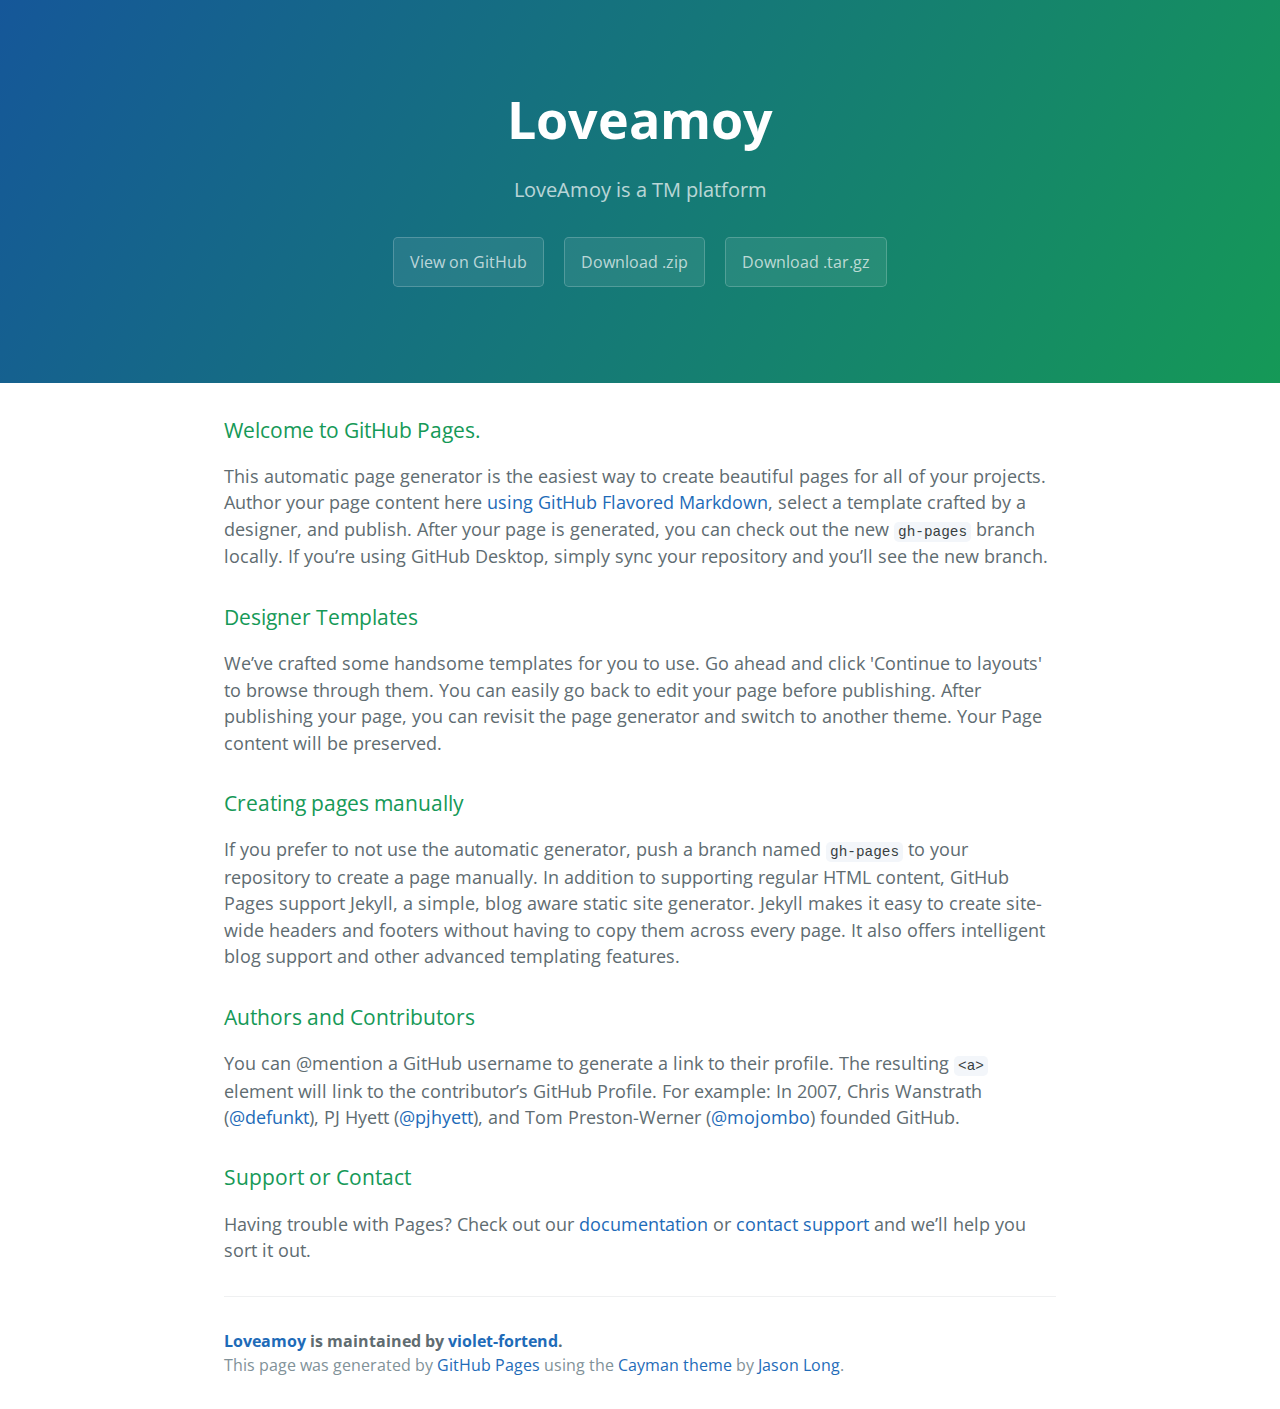
<file: index.html>
<!DOCTYPE html>
<html lang="en-us">
  <head>
    <meta charset="UTF-8">
    <title>Loveamoy by violet-fortend</title>
    <meta name="viewport" content="width=device-width, initial-scale=1">
    <link rel="stylesheet" type="text/css" href="stylesheets/normalize.css" media="screen">
    <link href='https://fonts.googleapis.com/css?family=Open+Sans:400,700' rel='stylesheet' type='text/css'>
    <link rel="stylesheet" type="text/css" href="stylesheets/stylesheet.css" media="screen">
    <link rel="stylesheet" type="text/css" href="stylesheets/github-light.css" media="screen">
  </head>
  <body>
    <section class="page-header">
      <h1 class="project-name">Loveamoy</h1>
      <h2 class="project-tagline">LoveAmoy is a TM platform</h2>
      <a href="https://github.com/violet-fortend/LoveAmoy" class="btn">View on GitHub</a>
      <a href="https://github.com/violet-fortend/LoveAmoy/zipball/master" class="btn">Download .zip</a>
      <a href="https://github.com/violet-fortend/LoveAmoy/tarball/master" class="btn">Download .tar.gz</a>
    </section>

    <section class="main-content">
      <h3>
<a id="welcome-to-github-pages" class="anchor" href="#welcome-to-github-pages" aria-hidden="true"><span aria-hidden="true" class="octicon octicon-link"></span></a>Welcome to GitHub Pages.</h3>

<p>This automatic page generator is the easiest way to create beautiful pages for all of your projects. Author your page content here <a href="https://guides.github.com/features/mastering-markdown/">using GitHub Flavored Markdown</a>, select a template crafted by a designer, and publish. After your page is generated, you can check out the new <code>gh-pages</code> branch locally. If you’re using GitHub Desktop, simply sync your repository and you’ll see the new branch.</p>

<h3>
<a id="designer-templates" class="anchor" href="#designer-templates" aria-hidden="true"><span aria-hidden="true" class="octicon octicon-link"></span></a>Designer Templates</h3>

<p>We’ve crafted some handsome templates for you to use. Go ahead and click 'Continue to layouts' to browse through them. You can easily go back to edit your page before publishing. After publishing your page, you can revisit the page generator and switch to another theme. Your Page content will be preserved.</p>

<h3>
<a id="creating-pages-manually" class="anchor" href="#creating-pages-manually" aria-hidden="true"><span aria-hidden="true" class="octicon octicon-link"></span></a>Creating pages manually</h3>

<p>If you prefer to not use the automatic generator, push a branch named <code>gh-pages</code> to your repository to create a page manually. In addition to supporting regular HTML content, GitHub Pages support Jekyll, a simple, blog aware static site generator. Jekyll makes it easy to create site-wide headers and footers without having to copy them across every page. It also offers intelligent blog support and other advanced templating features.</p>

<h3>
<a id="authors-and-contributors" class="anchor" href="#authors-and-contributors" aria-hidden="true"><span aria-hidden="true" class="octicon octicon-link"></span></a>Authors and Contributors</h3>

<p>You can @mention a GitHub username to generate a link to their profile. The resulting <code>&lt;a&gt;</code> element will link to the contributor’s GitHub Profile. For example: In 2007, Chris Wanstrath (<a href="https://github.com/defunkt" class="user-mention">@defunkt</a>), PJ Hyett (<a href="https://github.com/pjhyett" class="user-mention">@pjhyett</a>), and Tom Preston-Werner (<a href="https://github.com/mojombo" class="user-mention">@mojombo</a>) founded GitHub.</p>

<h3>
<a id="support-or-contact" class="anchor" href="#support-or-contact" aria-hidden="true"><span aria-hidden="true" class="octicon octicon-link"></span></a>Support or Contact</h3>

<p>Having trouble with Pages? Check out our <a href="https://help.github.com/pages">documentation</a> or <a href="https://github.com/contact">contact support</a> and we’ll help you sort it out.</p>

      <footer class="site-footer">
        <span class="site-footer-owner"><a href="https://github.com/violet-fortend/LoveAmoy">Loveamoy</a> is maintained by <a href="https://github.com/violet-fortend">violet-fortend</a>.</span>

        <span class="site-footer-credits">This page was generated by <a href="https://pages.github.com">GitHub Pages</a> using the <a href="https://github.com/jasonlong/cayman-theme">Cayman theme</a> by <a href="https://twitter.com/jasonlong">Jason Long</a>.</span>
      </footer>

    </section>

  
  </body>
</html>
</file>
<file: stylesheets/stylesheet.css>
* {
  box-sizing: border-box; }

body {
  padding: 0;
  margin: 0;
  font-family: "Open Sans", "Helvetica Neue", Helvetica, Arial, sans-serif;
  font-size: 16px;
  line-height: 1.5;
  color: #606c71; }

a {
  color: #1e6bb8;
  text-decoration: none; }
  a:hover {
    text-decoration: underline; }

.btn {
  display: inline-block;
  margin-bottom: 1rem;
  color: rgba(255, 255, 255, 0.7);
  background-color: rgba(255, 255, 255, 0.08);
  border-color: rgba(255, 255, 255, 0.2);
  border-style: solid;
  border-width: 1px;
  border-radius: 0.3rem;
  transition: color 0.2s, background-color 0.2s, border-color 0.2s; }
  .btn + .btn {
    margin-left: 1rem; }

.btn:hover {
  color: rgba(255, 255, 255, 0.8);
  text-decoration: none;
  background-color: rgba(255, 255, 255, 0.2);
  border-color: rgba(255, 255, 255, 0.3); }

@media screen and (min-width: 64em) {
  .btn {
    padding: 0.75rem 1rem; } }

@media screen and (min-width: 42em) and (max-width: 64em) {
  .btn {
    padding: 0.6rem 0.9rem;
    font-size: 0.9rem; } }

@media screen and (max-width: 42em) {
  .btn {
    display: block;
    width: 100%;
    padding: 0.75rem;
    font-size: 0.9rem; }
    .btn + .btn {
      margin-top: 1rem;
      margin-left: 0; } }

.page-header {
  color: #fff;
  text-align: center;
  background-color: #159957;
  background-image: linear-gradient(120deg, #155799, #159957); }

@media screen and (min-width: 64em) {
  .page-header {
    padding: 5rem 6rem; } }

@media screen and (min-width: 42em) and (max-width: 64em) {
  .page-header {
    padding: 3rem 4rem; } }

@media screen and (max-width: 42em) {
  .page-header {
    padding: 2rem 1rem; } }

.project-name {
  margin-top: 0;
  margin-bottom: 0.1rem; }

@media screen and (min-width: 64em) {
  .project-name {
    font-size: 3.25rem; } }

@media screen and (min-width: 42em) and (max-width: 64em) {
  .project-name {
    font-size: 2.25rem; } }

@media screen and (max-width: 42em) {
  .project-name {
    font-size: 1.75rem; } }

.project-tagline {
  margin-bottom: 2rem;
  font-weight: normal;
  opacity: 0.7; }

@media screen and (min-width: 64em) {
  .project-tagline {
    font-size: 1.25rem; } }

@media screen and (min-width: 42em) and (max-width: 64em) {
  .project-tagline {
    font-size: 1.15rem; } }

@media screen and (max-width: 42em) {
  .project-tagline {
    font-size: 1rem; } }

.main-content :first-child {
  margin-top: 0; }
.main-content img {
  max-width: 100%; }
.main-content h1, .main-content h2, .main-content h3, .main-content h4, .main-content h5, .main-content h6 {
  margin-top: 2rem;
  margin-bottom: 1rem;
  font-weight: normal;
  color: #159957; }
.main-content p {
  margin-bottom: 1em; }
.main-content code {
  padding: 2px 4px;
  font-family: Consolas, "Liberation Mono", Menlo, Courier, monospace;
  font-size: 0.9rem;
  color: #383e41;
  background-color: #f3f6fa;
  border-radius: 0.3rem; }
.main-content pre {
  padding: 0.8rem;
  margin-top: 0;
  margin-bottom: 1rem;
  font: 1rem Consolas, "Liberation Mono", Menlo, Courier, monospace;
  color: #567482;
  word-wrap: normal;
  background-color: #f3f6fa;
  border: solid 1px #dce6f0;
  border-radius: 0.3rem; }
  .main-content pre > code {
    padding: 0;
    margin: 0;
    font-size: 0.9rem;
    color: #567482;
    word-break: normal;
    white-space: pre;
    background: transparent;
    border: 0; }
.main-content .highlight {
  margin-bottom: 1rem; }
  .main-content .highlight pre {
    margin-bottom: 0;
    word-break: normal; }
.main-content .highlight pre, .main-content pre {
  padding: 0.8rem;
  overflow: auto;
  font-size: 0.9rem;
  line-height: 1.45;
  border-radius: 0.3rem; }
.main-content pre code, .main-content pre tt {
  display: inline;
  max-width: initial;
  padding: 0;
  margin: 0;
  overflow: initial;
  line-height: inherit;
  word-wrap: normal;
  background-color: transparent;
  border: 0; }
  .main-content pre code:before, .main-content pre code:after, .main-content pre tt:before, .main-content pre tt:after {
    content: normal; }
.main-content ul, .main-content ol {
  margin-top: 0; }
.main-content blockquote {
  padding: 0 1rem;
  margin-left: 0;
  color: #819198;
  border-left: 0.3rem solid #dce6f0; }
  .main-content blockquote > :first-child {
    margin-top: 0; }
  .main-content blockquote > :last-child {
    margin-bottom: 0; }
.main-content table {
  display: block;
  width: 100%;
  overflow: auto;
  word-break: normal;
  word-break: keep-all; }
  .main-content table th {
    font-weight: bold; }
  .main-content table th, .main-content table td {
    padding: 0.5rem 1rem;
    border: 1px solid #e9ebec; }
.main-content dl {
  padding: 0; }
  .main-content dl dt {
    padding: 0;
    margin-top: 1rem;
    font-size: 1rem;
    font-weight: bold; }
  .main-content dl dd {
    padding: 0;
    margin-bottom: 1rem; }
.main-content hr {
  height: 2px;
  padding: 0;
  margin: 1rem 0;
  background-color: #eff0f1;
  border: 0; }

@media screen and (min-width: 64em) {
  .main-content {
    max-width: 64rem;
    padding: 2rem 6rem;
    margin: 0 auto;
    font-size: 1.1rem; } }

@media screen and (min-width: 42em) and (max-width: 64em) {
  .main-content {
    padding: 2rem 4rem;
    font-size: 1.1rem; } }

@media screen and (max-width: 42em) {
  .main-content {
    padding: 2rem 1rem;
    font-size: 1rem; } }

.site-footer {
  padding-top: 2rem;
  margin-top: 2rem;
  border-top: solid 1px #eff0f1; }

.site-footer-owner {
  display: block;
  font-weight: bold; }

.site-footer-credits {
  color: #819198; }

@media screen and (min-width: 64em) {
  .site-footer {
    font-size: 1rem; } }

@media screen and (min-width: 42em) and (max-width: 64em) {
  .site-footer {
    font-size: 1rem; } }

@media screen and (max-width: 42em) {
  .site-footer {
    font-size: 0.9rem; } }
</file>
<file: stylesheets/github-light.css>
/*
The MIT License (MIT)

Copyright (c) 2016 GitHub, Inc.

Permission is hereby granted, free of charge, to any person obtaining a copy
of this software and associated documentation files (the "Software"), to deal
in the Software without restriction, including without limitation the rights
to use, copy, modify, merge, publish, distribute, sublicense, and/or sell
copies of the Software, and to permit persons to whom the Software is
furnished to do so, subject to the following conditions:

The above copyright notice and this permission notice shall be included in all
copies or substantial portions of the Software.

THE SOFTWARE IS PROVIDED "AS IS", WITHOUT WARRANTY OF ANY KIND, EXPRESS OR
IMPLIED, INCLUDING BUT NOT LIMITED TO THE WARRANTIES OF MERCHANTABILITY,
FITNESS FOR A PARTICULAR PURPOSE AND NONINFRINGEMENT. IN NO EVENT SHALL THE
AUTHORS OR COPYRIGHT HOLDERS BE LIABLE FOR ANY CLAIM, DAMAGES OR OTHER
LIABILITY, WHETHER IN AN ACTION OF CONTRACT, TORT OR OTHERWISE, ARISING FROM,
OUT OF OR IN CONNECTION WITH THE SOFTWARE OR THE USE OR OTHER DEALINGS IN THE
SOFTWARE.

*/

.pl-c /* comment */ {
  color: #969896;
}

.pl-c1 /* constant, variable.other.constant, support, meta.property-name, support.constant, support.variable, meta.module-reference, markup.raw, meta.diff.header */,
.pl-s .pl-v /* string variable */ {
  color: #0086b3;
}

.pl-e /* entity */,
.pl-en /* entity.name */ {
  color: #795da3;
}

.pl-smi /* variable.parameter.function, storage.modifier.package, storage.modifier.import, storage.type.java, variable.other */,
.pl-s .pl-s1 /* string source */ {
  color: #333;
}

.pl-ent /* entity.name.tag */ {
  color: #63a35c;
}

.pl-k /* keyword, storage, storage.type */ {
  color: #a71d5d;
}

.pl-s /* string */,
.pl-pds /* punctuation.definition.string, string.regexp.character-class */,
.pl-s .pl-pse .pl-s1 /* string punctuation.section.embedded source */,
.pl-sr /* string.regexp */,
.pl-sr .pl-cce /* string.regexp constant.character.escape */,
.pl-sr .pl-sre /* string.regexp source.ruby.embedded */,
.pl-sr .pl-sra /* string.regexp string.regexp.arbitrary-repitition */ {
  color: #183691;
}

.pl-v /* variable */ {
  color: #ed6a43;
}

.pl-id /* invalid.deprecated */ {
  color: #b52a1d;
}

.pl-ii /* invalid.illegal */ {
  color: #f8f8f8;
  background-color: #b52a1d;
}

.pl-sr .pl-cce /* string.regexp constant.character.escape */ {
  font-weight: bold;
  color: #63a35c;
}

.pl-ml /* markup.list */ {
  color: #693a17;
}

.pl-mh /* markup.heading */,
.pl-mh .pl-en /* markup.heading entity.name */,
.pl-ms /* meta.separator */ {
  font-weight: bold;
  color: #1d3e81;
}

.pl-mq /* markup.quote */ {
  color: #008080;
}

.pl-mi /* markup.italic */ {
  font-style: italic;
  color: #333;
}

.pl-mb /* markup.bold */ {
  font-weight: bold;
  color: #333;
}

.pl-md /* markup.deleted, meta.diff.header.from-file */ {
  color: #bd2c00;
  background-color: #ffecec;
}

.pl-mi1 /* markup.inserted, meta.diff.header.to-file */ {
  color: #55a532;
  background-color: #eaffea;
}

.pl-mdr /* meta.diff.range */ {
  font-weight: bold;
  color: #795da3;
}

.pl-mo /* meta.output */ {
  color: #1d3e81;
}
</file>
